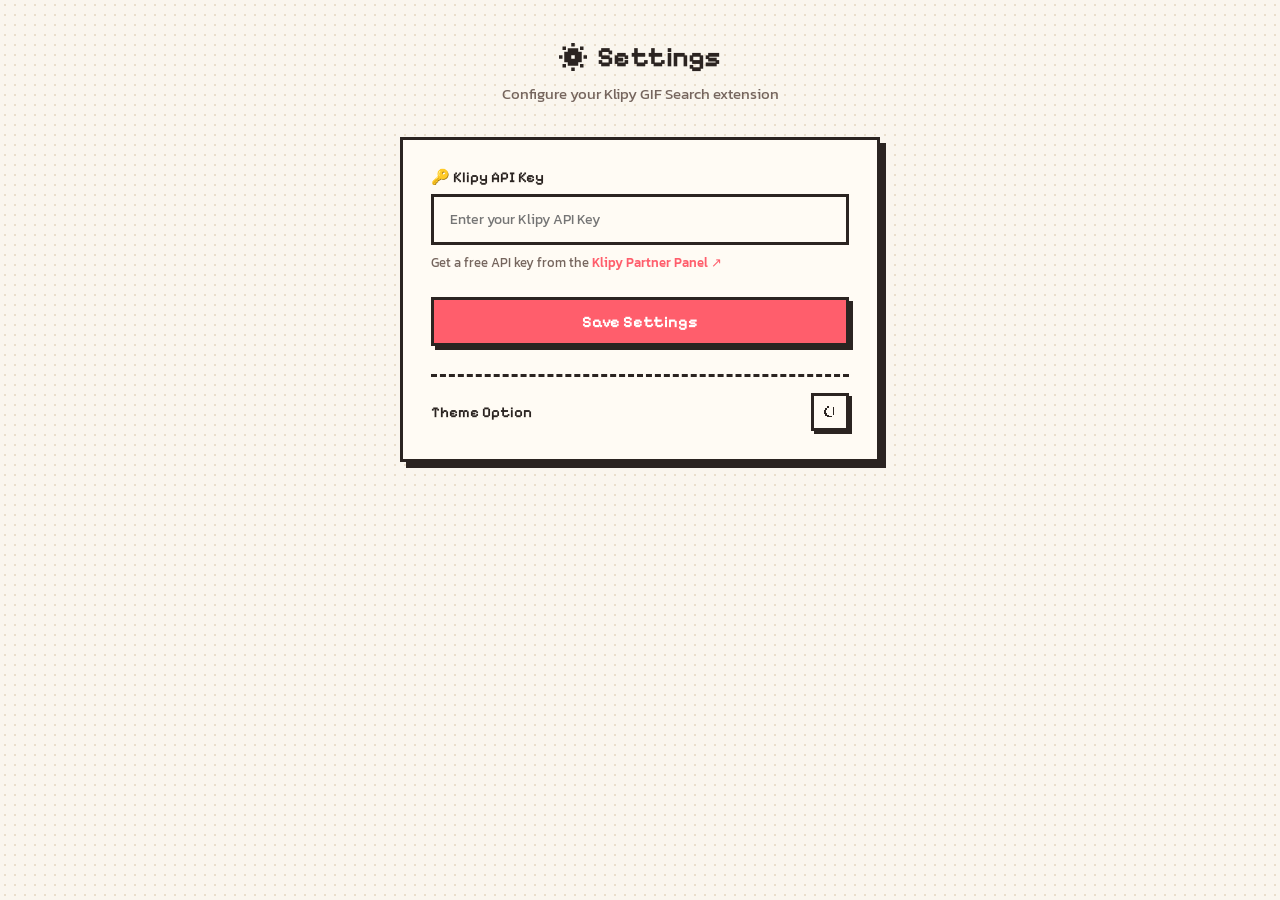
<file: options.html>
<!DOCTYPE html>
<html lang="en">

<head>
  <meta charset="UTF-8">
  <meta name="viewport" content="width=device-width, initial-scale=1.0">
  <title>Klipy Extension Settings</title>
  <link rel="preconnect" href="https://fonts.gstatic.com" crossorigin>
  <link href="https://fonts.googleapis.com/css2?family=Pixelify+Sans:wght@400;500;600;700&family=Kanit:wght@300;400;500;600&display=swap" rel="stylesheet">
  <link rel="stylesheet" href="style.css">
  <style>
    body {
      width: 100%;
      max-width: 520px;
      margin: 0 auto;
      padding: 40px 20px;
      min-height: 100vh;
    }

    .options-header {
      text-align: center;
      margin-bottom: 32px;
    }

    .options-header h1 {
      margin: 0 0 8px;
      font-family: 'Pixelify Sans', sans-serif;
      font-size: 28px;
      font-weight: 700;
      color: var(--text-color);
      display: flex;
      align-items: center;
      justify-content: center;
      gap: 10px;
    }

    .options-header p {
      margin: 0;
      font-size: 15px;
      color: var(--text-secondary);
      font-weight: 400;
    }

    .options-card {
      background-color: var(--surface-color);
      padding: 28px;
      border: 3px solid var(--border-color);
      box-shadow: 6px 6px 0 0 var(--shadow-color);
    }

    .form-group {
      margin-bottom: 24px;
    }

    .form-group:last-of-type {
      margin-bottom: 0;
    }

    label {
      display: block;
      margin-bottom: 8px;
      font-family: 'Pixelify Sans', sans-serif;
      font-weight: 600;
      font-size: 15px;
    }

    .input-wrapper {
      position: relative;
    }

    input[type="text"] {
      width: 100%;
      padding: 12px 16px;
      border: 3px solid var(--border-color);
      background-color: var(--input-bg);
      color: var(--text-color);
      font-family: "Kanit", sans-serif;
      font-size: 14px;
      box-sizing: border-box;
      outline: none;
      transition: background-color 0.2s ease;
    }

    input[type="text"]:focus {
      background-color: var(--surface-color);
      border-color: var(--accent-color);
    }

    .help-text {
      font-size: 13px;
      color: var(--text-secondary);
      margin-top: 8px;
      line-height: 1.5;
    }

    .help-text a {
      color: var(--accent-color);
      text-decoration: none;
      font-weight: 500;
      border-bottom: 2px solid transparent;
    }

    .help-text a:hover {
      border-bottom-color: var(--accent-color);
    }

    .btn-row {
      display: flex;
      gap: 10px;
      margin-top: 24px;
    }

    .btn-primary {
      flex: 1;
      background-color: var(--accent-color);
      color: white;
      border: 3px solid var(--border-color);
      padding: 12px 24px;
      cursor: pointer;
      font-family: "Pixelify Sans", sans-serif;
      font-weight: 700;
      font-size: 16px;
      box-shadow: 4px 4px 0 0 var(--shadow-color);
    }

    .btn-primary:hover {
      background-color: var(--accent-hover);
    }

    .btn-primary:active {
      transform: translate(2px, 2px);
      box-shadow: 2px 2px 0 0 var(--shadow-color);
    }

    #status {
      margin-top: 20px;
      padding: 12px 16px;
      border: 3px solid var(--border-color);
      font-family: "Pixelify Sans", sans-serif;
      font-weight: 600;
      font-size: 14px;
      display: none;
      box-shadow: 4px 4px 0 0 var(--shadow-color);
    }

    .status-success {
      background-color: #e6f9ed;
      color: #1b8a4f;
      display: block !important;
    }
    
    body.dark-mode .status-success {
      background-color: #143522;
      color: #6ee7b7;
    }

    .status-error {
      background-color: #ffeef0;
      color: var(--accent-color);
      display: block !important;
    }
    
    body.dark-mode .status-error {
      background-color: #3b1d22;
      color: #ff8b9e;
    }

    .theme-toggle-row {
      display: flex;
      justify-content: space-between;
      align-items: center;
      padding: 16px 0 0;
      border-top: 3px dashed var(--border-color);
      margin-top: 28px;
    }

    .theme-toggle-row span {
      font-family: 'Pixelify Sans', sans-serif;
      font-size: 15px;
      font-weight: 600;
    }
  </style>
</head>

<body class="light-mode">
  <div class="options-header">
    <h1>
      <svg class="pixel-icon" viewBox="0 0 16 16" width="28" height="28" fill="currentColor" style="vertical-align: middle;">
        <rect x="7" y="0" width="2" height="2" />
        <rect x="7" y="14" width="2" height="2" />
        <rect x="0" y="7" width="2" height="2" />
        <rect x="14" y="7" width="2" height="2" />
        <rect x="2" y="2" width="2" height="2" />
        <rect x="12" y="2" width="2" height="2" />
        <rect x="2" y="12" width="2" height="2" />
        <rect x="12" y="12" width="2" height="2" />
        <path d="M5 3h6v10H5z" />
        <path d="M3 5h10v6H3z" />
        <rect x="7" y="7" width="2" height="2" fill="var(--surface-color)" />
      </svg>
      Settings
    </h1>
    <p>Configure your Klipy GIF Search extension</p>
  </div>

  <div class="options-card">
    <div class="form-group">
      <label for="apiKey">🔑 Klipy API Key</label>
      <input type="text" id="apiKey" placeholder="Enter your Klipy API Key">
      <div class="help-text">
        Get a free API key from the
        <a href="https://partner.klipy.com/api-keys" target="_blank">Klipy Partner Panel ↗</a>
      </div>
    </div>

    <div class="btn-row">
      <button id="saveBtn" class="btn-primary">Save Settings</button>
    </div>

    <div id="status"></div>

    <div class="theme-toggle-row">
      <span>Theme Option</span>
      <button id="themeToggle" class="icon-btn" aria-label="Toggle Theme">
        <svg class="pixel-icon sun-icon" viewBox="0 0 16 16" width="16" height="16" fill="currentColor">
           <rect x="6" y="1" width="4" height="2"/><rect x="1" y="6" width="2" height="4"/><rect x="13" y="6" width="2" height="4"/><rect x="6" y="13" width="4" height="2"/><rect x="4" y="4" width="8" height="8"/><rect x="3" y="3" width="1" height="1"/><rect x="12" y="3" width="1" height="1"/><rect x="3" y="12" width="1" height="1"/><rect x="12" y="12" width="1" height="1"/>
        </svg>
        <svg class="pixel-icon moon-icon" viewBox="0 0 16 16" width="16" height="16" fill="currentColor">
           <path d="M5 1h5v1H5v2H3v2H2v4h1v2h2v1h5v-1H7v-1H5v-2H4V6h1V4h2V2h3V1h-5zm6 2h1v8h-1V3z"/>
        </svg>
      </button>
    </div>
  </div>

  <script src="options.js"></script>
</body>

</html>
</file>
<file: style.css>
/* ===== CSS Custom Properties & Design Tokens ===== */
@import url('https://fonts.googleapis.com/css2?family=Pixelify+Sans:wght@400;500;600;700&family=Kanit:wght@300;400;500;600;700&display=swap');

:root {
  --bg-color: #faf6ee;
  --bg-pattern-color: #e9decb;
  --surface-color: #fffbf4;
  --text-color: #2b2421;
  --text-secondary: #75655d;
  --border-color: #2b2421;
  --shadow-color: #2b2421;
  --input-bg: #fffbf4;
  --input-border: #2b2421;
  
  --btn-bg: #fffbf4;
  --btn-hover: #f0eae1;
  
  --modal-bg: rgba(43, 36, 33, 0.7);
  --modal-content-bg: #fffbf4;
  
  --accent-color: #ff5e6c;
  --accent-hover: #ff7884;
  --accent-glow: rgba(255, 94, 108, 0.25);
  --success-color: #2ed573;
  
  /* SVG Illustration Colors (Light) */
  --ill-primary: #e55039;
  --ill-bg: #eed2b3;
  --ill-label: #fffbf4;
  --ill-glass: #b4e6f0;
  --ill-face: #eed2b3;
  --ill-tear: #54a0ff;
  --ill-accent: #ff5e6c;
}

body.dark-mode {
  --bg-color: #1a1721;
  --bg-pattern-color: #2d2738;
  --surface-color: #25202e;
  --text-color: #f3e9db;
  --text-secondary: #968b81;
  --border-color: #f3e9db;
  --shadow-color: #0c0a0f;
  --input-bg: #1c1824;
  --input-border: #f3e9db;
  
  --btn-bg: #25202e;
  --btn-hover: #312a3d;
  
  --modal-bg: rgba(12, 10, 15, 0.85);
  --modal-content-bg: #25202e;
  
  --accent-color: #ff6b8b;
  --accent-hover: #ff8ca4;
  --accent-glow: rgba(255, 107, 139, 0.25);
  --success-color: #2ed573;
  
  /* SVG Illustration Colors (Dark) */
  --ill-primary: #ff6b8b;
  --ill-bg: #312a3d;
  --ill-label: #1c1824;
  --ill-glass: #72afbd;
  --ill-face: #40364d;
  --ill-tear: #4a8df0;
  --ill-accent: #ff6b8b;
}

/* ===== Base Layout ===== */
* {
  box-sizing: border-box;
}

body {
  width: 380px;
  min-height: 500px;
  margin: 0;
  padding: 0;
  font-family: "Kanit", sans-serif;
  background-color: var(--bg-color);
  background-image: radial-gradient(var(--bg-pattern-color) 1.5px, transparent 1.5px);
  background-size: 10px 10px;
  color: var(--text-color);
  transition: background-color 0.2s ease, color 0.2s ease;
  overflow-x: hidden;
  image-rendering: pixelated;
}

html[popup] body {
  width: 380px;
}

/* Custom Pixel Scrollbars */
::-webkit-scrollbar {
  width: 10px;
  height: 10px;
}
::-webkit-scrollbar-track {
  background: var(--bg-color);
}
::-webkit-scrollbar-thumb {
  background-color: var(--border-color);
  border: 3px solid var(--bg-color);
}
::-webkit-scrollbar-thumb:hover {
  background-color: var(--text-secondary);
}

/* ===== Header & Theme State Controls ===== */
.header {
  display: flex;
  justify-content: space-between;
  align-items: center;
  padding: 14px 16px;
  gap: 12px;
  background-color: var(--surface-color);
  border-bottom: 4px solid var(--border-color);
  position: sticky;
  top: 0;
  z-index: 100;
  box-shadow: 0 4px 0 var(--shadow-color);
}

.search-container {
  display: flex;
  flex-grow: 1;
  position: relative;
}

#searchQuery {
  width: 100%;
  padding: 10px 42px 10px 14px;
  border: 3px solid var(--border-color);
  background-color: var(--input-bg);
  color: var(--text-color);
  font-family: "Pixelify Sans", "Kanit", sans-serif;
  font-size: 14px;
  font-weight: 600;
  outline: none;
  box-shadow: inset 2px 2px 0 rgba(0, 0, 0, 0.08);
}

#searchQuery::placeholder {
  color: var(--text-secondary);
  font-weight: 500;
}

#searchQuery:focus {
  border-color: var(--accent-color);
  background-color: var(--surface-color);
}

#searchButton {
  position: absolute;
  right: 6px;
  top: 50%;
  transform: translateY(-50%);
  background: none;
  border: none;
  color: var(--text-color);
  cursor: pointer;
  padding: 6px;
  display: flex;
  align-items: center;
  justify-content: center;
}

#searchButton:hover {
  color: var(--accent-color);
  transform: translateY(-50%) scale(1.1);
}

/* Control Buttons & Icons */
.controls {
  display: flex;
  gap: 8px;
}

.icon-btn {
  background-color: var(--btn-bg);
  border: 3px solid var(--border-color);
  width: 38px;
  height: 38px;
  cursor: pointer;
  display: flex;
  align-items: center;
  justify-content: center;
  color: var(--text-color);
  position: relative;
  box-shadow: 3px 3px 0 var(--shadow-color);
}

.icon-btn:hover {
  background-color: var(--btn-hover);
}

.icon-btn:active {
  transform: translate(2px, 2px);
  box-shadow: 1px 1px 0 var(--shadow-color);
}

/* Native CSS-driven Sun/Moon Toggle Visibility */
body.light-mode .sun-icon { display: none; }
body.light-mode .moon-icon { display: block; }
body.dark-mode .sun-icon { display: block; }
body.dark-mode .moon-icon { display: none; }

.pixel-icon {
  image-rendering: pixelated;
  flex-shrink: 0;
}

/* Favorites badge count */
.fav-badge {
  position: absolute;
  top: -6px;
  right: -6px;
  background-color: var(--accent-color);
  color: white;
  font-family: "Pixelify Sans", sans-serif;
  font-size: 10px;
  font-weight: 700;
  min-width: 18px;
  height: 18px;
  border: 2px solid var(--border-color);
  display: flex;
  align-items: center;
  justify-content: center;
  padding: 0 3px;
  box-shadow: 2px 2px 0 var(--shadow-color);
  animation: badgePop 0.2s cubic-bezier(0.175, 0.885, 0.32, 1.275) forwards;
}

@keyframes badgePop {
  0% { transform: scale(0); }
  100% { transform: scale(1); }
}

/* ===== Tab Menu Bar ===== */
.tab-bar {
  display: flex;
  background-color: var(--surface-color);
  border-bottom: 4px solid var(--border-color);
  padding: 0 16px;
}

.tab-btn {
  flex: 1;
  padding: 12px 0;
  border: none;
  background: none;
  color: var(--text-secondary);
  font-family: "Pixelify Sans", sans-serif;
  font-size: 14px;
  font-weight: 700;
  cursor: pointer;
  border-bottom: 4px solid transparent;
  margin-bottom: -4px;
  display: flex;
  align-items: center;
  justify-content: center;
  gap: 6px;
  transition: color 0.15s ease;
}

.tab-btn:hover {
  color: var(--text-color);
}

.tab-btn.active {
  color: var(--accent-color);
  border-bottom-color: var(--accent-color);
}

.tab-btn .tab-icon {
  display: inline-flex;
  align-items: center;
}

/* ===== Main Panel Container ===== */
main {
  padding: 16px;
  min-height: 400px;
}

/* ===== Trending Tags Section ===== */
.trending-tags {
  display: flex;
  flex-wrap: wrap;
  gap: 8px;
  margin-bottom: 16px;
}

.trending-tag {
  padding: 6px 12px;
  background-color: var(--surface-color);
  border: 2px solid var(--border-color);
  box-shadow: 2px 2px 0 var(--shadow-color);
  color: var(--text-color);
  font-family: "Pixelify Sans", sans-serif;
  font-size: 13px;
  font-weight: 700;
  cursor: pointer;
}

.trending-tag:hover {
  background-color: var(--accent-color);
  color: white;
  transform: translate(-1px, -1px);
  box-shadow: 3px 3px 0 var(--shadow-color);
}

.trending-tag:active {
  transform: translate(1px, 1px);
  box-shadow: 1px 1px 0 var(--shadow-color);
}

/* ===== GIF Output Grid ===== */
.grid-container {
  display: grid;
  grid-template-columns: repeat(3, 1fr);
  gap: 12px;
}

.gif-container {
  position: relative;
  border: 3px solid var(--border-color);
  box-shadow: 4px 4px 0 var(--shadow-color);
  background-color: var(--input-bg);
  overflow: hidden;
  aspect-ratio: 1;
  transition: transform 0.1s ease, box-shadow 0.1s ease;
}

.gif-container:hover {
  transform: translate(-2px, -2px);
  box-shadow: 6px 6px 0 var(--shadow-color);
}

.gif-container img {
  width: 100%;
  height: 100%;
  object-fit: cover;
  cursor: pointer;
  image-rendering: auto; /* high quality output for GIF rendering */
}

/* Skeleton Loading Placeholder */
.gif-container.skeleton {
  background: linear-gradient(
    90deg,
    var(--input-bg) 25%,
    var(--btn-hover) 50%,
    var(--input-bg) 75%
  );
  background-size: 200% 100%;
  animation: shimmer 1.2s steps(6) infinite;
}

@keyframes shimmer {
  to { background-position: -200% 0; }
}

.favorite-button {
  position: absolute;
  top: 6px;
  right: 6px;
  background-color: var(--surface-color);
  border: 2px solid var(--border-color);
  color: var(--text-color);
  width: 26px;
  height: 26px;
  cursor: pointer;
  display: flex;
  align-items: center;
  justify-content: center;
  opacity: 0;
  box-shadow: 2px 2px 0 var(--shadow-color);
  transition: opacity 0.1s ease, transform 0.1s ease;
}

.gif-container:hover .favorite-button,
.favorite-button.active {
  opacity: 1;
}

.favorite-button:hover {
  background-color: var(--accent-color);
  color: white;
  transform: scale(1.1);
}

.favorite-button.active {
  background-color: var(--accent-color);
  color: white;
}

/* Removing animation for clean state syncing */
@keyframes favRemove {
  0% { transform: scale(1); opacity: 1; }
  100% { transform: scale(0.6); opacity: 0; }
}

.gif-container.removing {
  animation: favRemove 0.2s steps(4) forwards;
}

/* ===== Empty, Warning & Loading States ===== */
.hidden {
  display: none !important;
}

.empty-state {
  display: flex;
  flex-direction: column;
  align-items: center;
  justify-content: center;
  padding: 48px 24px;
  text-align: center;
  gap: 16px;
}

.empty-icon-wrapper {
  animation: gentleFloat 2.5s steps(4) infinite alternate;
}

@keyframes gentleFloat {
  0% { transform: translateY(0); }
  100% { transform: translateY(-8px); }
}

.empty-text {
  font-family: "Pixelify Sans", sans-serif;
  font-size: 15px;
  font-weight: 600;
  line-height: 1.5;
  max-width: 260px;
  color: var(--text-secondary);
}

/* Hourglass Bouncing Block Retro Spinner */
.loading-spinner {
  display: flex;
  flex-direction: column;
  align-items: center;
  justify-content: center;
  padding: 40px 20px;
  gap: 16px;
}

.pixel-spinner {
  width: 24px;
  height: 24px;
  border: 3px solid var(--border-color);
  background-color: var(--surface-color);
  position: relative;
  animation: pixelSpin 1.2s steps(4) infinite;
  box-shadow: 3px 3px 0 var(--shadow-color);
}

.pixel-spinner-block {
  position: absolute;
  width: 8px;
  height: 8px;
  background-color: var(--accent-color);
  top: 5px;
  left: 5px;
  animation: blockMove 1.2s steps(3) infinite alternate-reverse;
}

@keyframes pixelSpin {
  100% { transform: rotate(360deg); }
}

@keyframes blockMove {
  0% { top: 2px; left: 2px; }
  100% { top: 8px; left: 8px; }
}

.loading-spinner .loading-text {
  font-family: "Pixelify Sans", sans-serif;
  font-size: 14px;
  font-weight: 700;
  color: var(--text-secondary);
}

/* API Warning Panel */
.api-warning {
  background-color: var(--surface-color);
  border: 3px solid var(--border-color);
  box-shadow: 4px 4px 0 var(--shadow-color);
  padding: 20px;
  margin: 16px 0;
  display: flex;
  flex-direction: column;
  align-items: center;
  text-align: center;
  gap: 12px;
}

.warning-icon-wrapper {
  animation: warningBounce 0.8s steps(2) infinite alternate;
}

@keyframes warningBounce {
  0% { transform: translateY(0); }
  100% { transform: translateY(-4px); }
}

.warning-text {
  font-family: "Pixelify Sans", sans-serif;
  font-weight: 500;
  font-size: 14px;
  line-height: 1.5;
}

.warning-text a {
  color: var(--accent-color);
  font-weight: 700;
  text-decoration: none;
  border-bottom: 2px solid transparent;
}

.warning-text a:hover {
  border-bottom-color: var(--accent-color);
}

/* ===== Classic RPG Dialogue Modals ===== */
.modal {
  position: fixed;
  top: 0;
  left: 0;
  width: 100%;
  height: 100%;
  background-color: var(--modal-bg);
  display: flex;
  justify-content: center;
  align-items: center;
  z-index: 1000;
  animation: fadeIn 0.15s ease;
  backdrop-filter: blur(2px);
}

@keyframes fadeIn {
  from { opacity: 0; }
  to { opacity: 1; }
}

.modal-content {
  position: relative;
  background-color: var(--modal-content-bg);
  border: 4px solid var(--border-color);
  box-shadow: 8px 8px 0 var(--shadow-color);
  padding: 24px 20px 20px;
  max-width: 90%;
  display: flex;
  flex-direction: column;
  align-items: center;
  gap: 16px;
  animation: modalSlide 0.2s cubic-bezier(0.175, 0.885, 0.32, 1.275) forwards;
}

@keyframes modalSlide {
  0% { transform: scale(0.8) translateY(20px); opacity: 0; }
  100% { transform: scale(1) translateY(0); opacity: 1; }
}

.modal-content img {
  max-width: 100%;
  max-height: 50vh;
  border: 3px solid var(--border-color);
  object-fit: contain;
}

.close-btn {
  position: absolute;
  top: -16px;
  right: -16px;
  background-color: var(--accent-color);
  color: white;
  border: 3px solid var(--border-color);
  width: 32px;
  height: 32px;
  display: flex;
  align-items: center;
  justify-content: center;
  font-family: "Pixelify Sans", sans-serif;
  font-size: 20px;
  font-weight: 700;
  cursor: pointer;
  box-shadow: 3px 3px 0 var(--shadow-color);
}

.close-btn:hover {
  background-color: var(--accent-hover);
  transform: translate(-1px, -1px);
  box-shadow: 4px 4px 0 var(--shadow-color);
}

.close-btn:active {
  transform: translate(2px, 2px);
  box-shadow: 1px 1px 0 var(--shadow-color);
}

.modal-actions {
  display: flex;
  gap: 12px;
  width: 100%;
}

.action-btn {
  flex: 1;
  background-color: var(--accent-color);
  color: white;
  border: 3px solid var(--border-color);
  box-shadow: 3px 3px 0 var(--shadow-color);
  padding: 10px 16px;
  cursor: pointer;
  font-family: "Pixelify Sans", sans-serif;
  font-weight: 700;
  font-size: 14px;
  display: flex;
  align-items: center;
  justify-content: center;
  gap: 8px;
}

.action-btn:hover {
  background-color: var(--accent-hover);
}

.action-btn:active {
  transform: translate(2px, 2px);
  box-shadow: 1px 1px 0 var(--shadow-color);
}

.action-btn.secondary {
  background-color: var(--btn-bg);
  color: var(--text-color);
}

.action-btn.secondary:hover {
  background-color: var(--btn-hover);
}

/* ===== RPG Text Bubble Toast Notifications ===== */
.toast-container {
  position: fixed;
  bottom: 24px;
  left: 50%;
  transform: translateX(-50%);
  z-index: 2000;
  display: flex;
  flex-direction: column;
  gap: 12px;
  width: 85%;
  pointer-events: none;
}

.toast {
  background-color: var(--surface-color);
  color: var(--text-color);
  padding: 12px 18px;
  border: 3px solid var(--border-color);
  box-shadow: 4px 4px 0 var(--shadow-color);
  font-family: "Pixelify Sans", sans-serif;
  font-size: 13px;
  font-weight: 700;
  text-align: center;
  display: flex;
  align-items: center;
  justify-content: center;
  gap: 8px;
  animation: toastIn 0.25s steps(4) forwards;
  pointer-events: auto;
}

.toast.success {
  border-color: var(--success-color);
}

.toast.error {
  border-color: var(--accent-color);
}

.toast.removing {
  animation: toastOut 0.2s steps(4) forwards;
}

@keyframes toastIn {
  from {
    opacity: 0;
    transform: translateY(20px);
  }
  to {
    opacity: 1;
    transform: translateY(0);
  }
}

@keyframes toastOut {
  from {
    opacity: 1;
    transform: translateY(0);
  }
  to {
    opacity: 0;
    transform: translateY(20px);
  }
}

/* ===== Favorites Header Clear Bar ===== */
.clear-favorites-bar {
  display: flex;
  justify-content: space-between;
  align-items: center;
  margin-bottom: 16px;
  padding: 10px 14px;
  background-color: var(--surface-color);
  border: 3px solid var(--border-color);
  box-shadow: 3px 3px 0 var(--shadow-color);
}

.clear-favorites-bar .fav-count {
  font-family: "Pixelify Sans", sans-serif;
  font-size: 14px;
  font-weight: 700;
  color: var(--text-secondary);
}

.clear-favorites-btn {
  background: none;
  border: 2px solid var(--accent-color);
  color: var(--accent-color);
  font-family: "Pixelify Sans", sans-serif;
  font-size: 12px;
  font-weight: 700;
  cursor: pointer;
  padding: 4px 8px;
  box-shadow: 2px 2px 0 var(--shadow-color);
}

.clear-favorites-btn:hover {
  background-color: var(--accent-color);
  color: white;
  transform: translate(-1px, -1px);
  box-shadow: 3px 3px 0 var(--shadow-color);
}

.clear-favorites-btn:active {
  transform: translate(1px, 1px);
  box-shadow: 1px 1px 0 var(--shadow-color);
}

/* ===== Utilities ===== */
.kanit-thin { font-weight: 100; }
.kanit-extralight { font-weight: 200; }
.kanit-light { font-weight: 300; }
.kanit-regular { font-weight: 400; }
.kanit-medium { font-weight: 500; }
</file>
